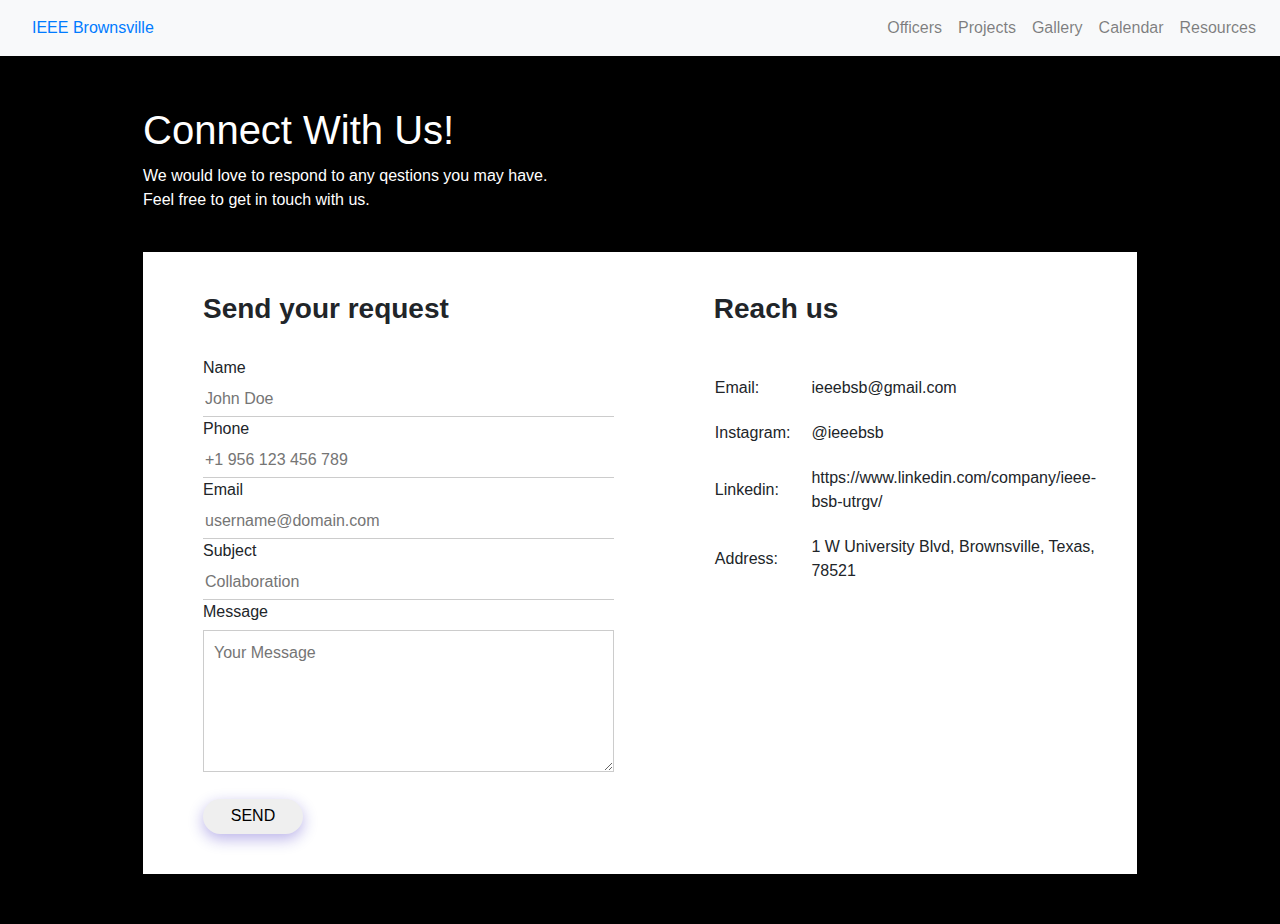
<file: pages/contact.html>
<!DOCTYPE html>
<html>
<head>
    <!-- Required meta tags -->
    <meta charset="utf-8">
    <meta name="viewport" content="width=device-width, initial-scale=1">

    <!-- Bootstrap CSS -->
    <link href="https://stackpath.bootstrapcdn.com/bootstrap/4.3.1/css/bootstrap.min.css" rel="stylesheet">

    <!-- Custom CSS -->
    <link href="../css/contact.css" rel="stylesheet">

</head>
<body>
    <div id="navbar-container"></div>

    <body>
    <div class="container">
        <h1>Connect With Us!</h1>
        <p> We would love to respond to any qestions you may have. <br> Feel free to get in touch with us.</p>
        <div class="contact-box">
            <div class="contact-left">
                <h3> Send your request</h3>
                <form>
                    <div class="ipnut-row">
                        <div class="input-group">
                            <label>Name</label>
                            <input type="text" placeholder="John Doe">
                        </div>
                        <div class="input-group">
                            <label>Phone</label>
                            <input type="text" placeholder="+1 956 123 456 789">
                        </div>
                    </div>
                    <div class="ipnut-row">
                        <div class="input-group">
                            <label>Email</label>
                            <input type="email" placeholder="username@domain.com">
                        </div>
                        <div class="input-group">
                            <label>Subject</label>
                            <input type="text" placeholder="Collaboration">
                        </div>
                    </div>
                    <label> Message</label>
                    <textarea rows="5" placeholder="Your Message"></textarea>

                    <button type="submit"> SEND</button>
                </form>
            </div>

            <div class="contact-right">
                <h3> Reach us</h3>
                <table>
                    <tr>
                        <td>Email:</td>
                        <td>ieeebsb@gmail.com</td>
                    </tr>
                    <tr>
                        <td>Instagram:</td>
                        <td>@ieeebsb</td>
                    </tr>
                    <tr>
                        <td>Linkedin:</td>
                        <td>https://www.linkedin.com/company/ieee-bsb-utrgv/</td>
                    </tr>
                    <tr>
                        <td>Address:</td>
                        <td>1 W University Blvd, Brownsville, Texas, 78521</td>
                    </tr>
                </table>
            </div>
        
        </div>
    </div>

    <!-- Include your navbar.js file -->
    <script src="../javascript/index.js"></script>
<!-- Call the generateNavbar function and insert the result into the navbar-container div -->
<script>
  document.getElementById('navbar-container').innerHTML = generateNavbar();
</script>

    </body>
</html>
</file>
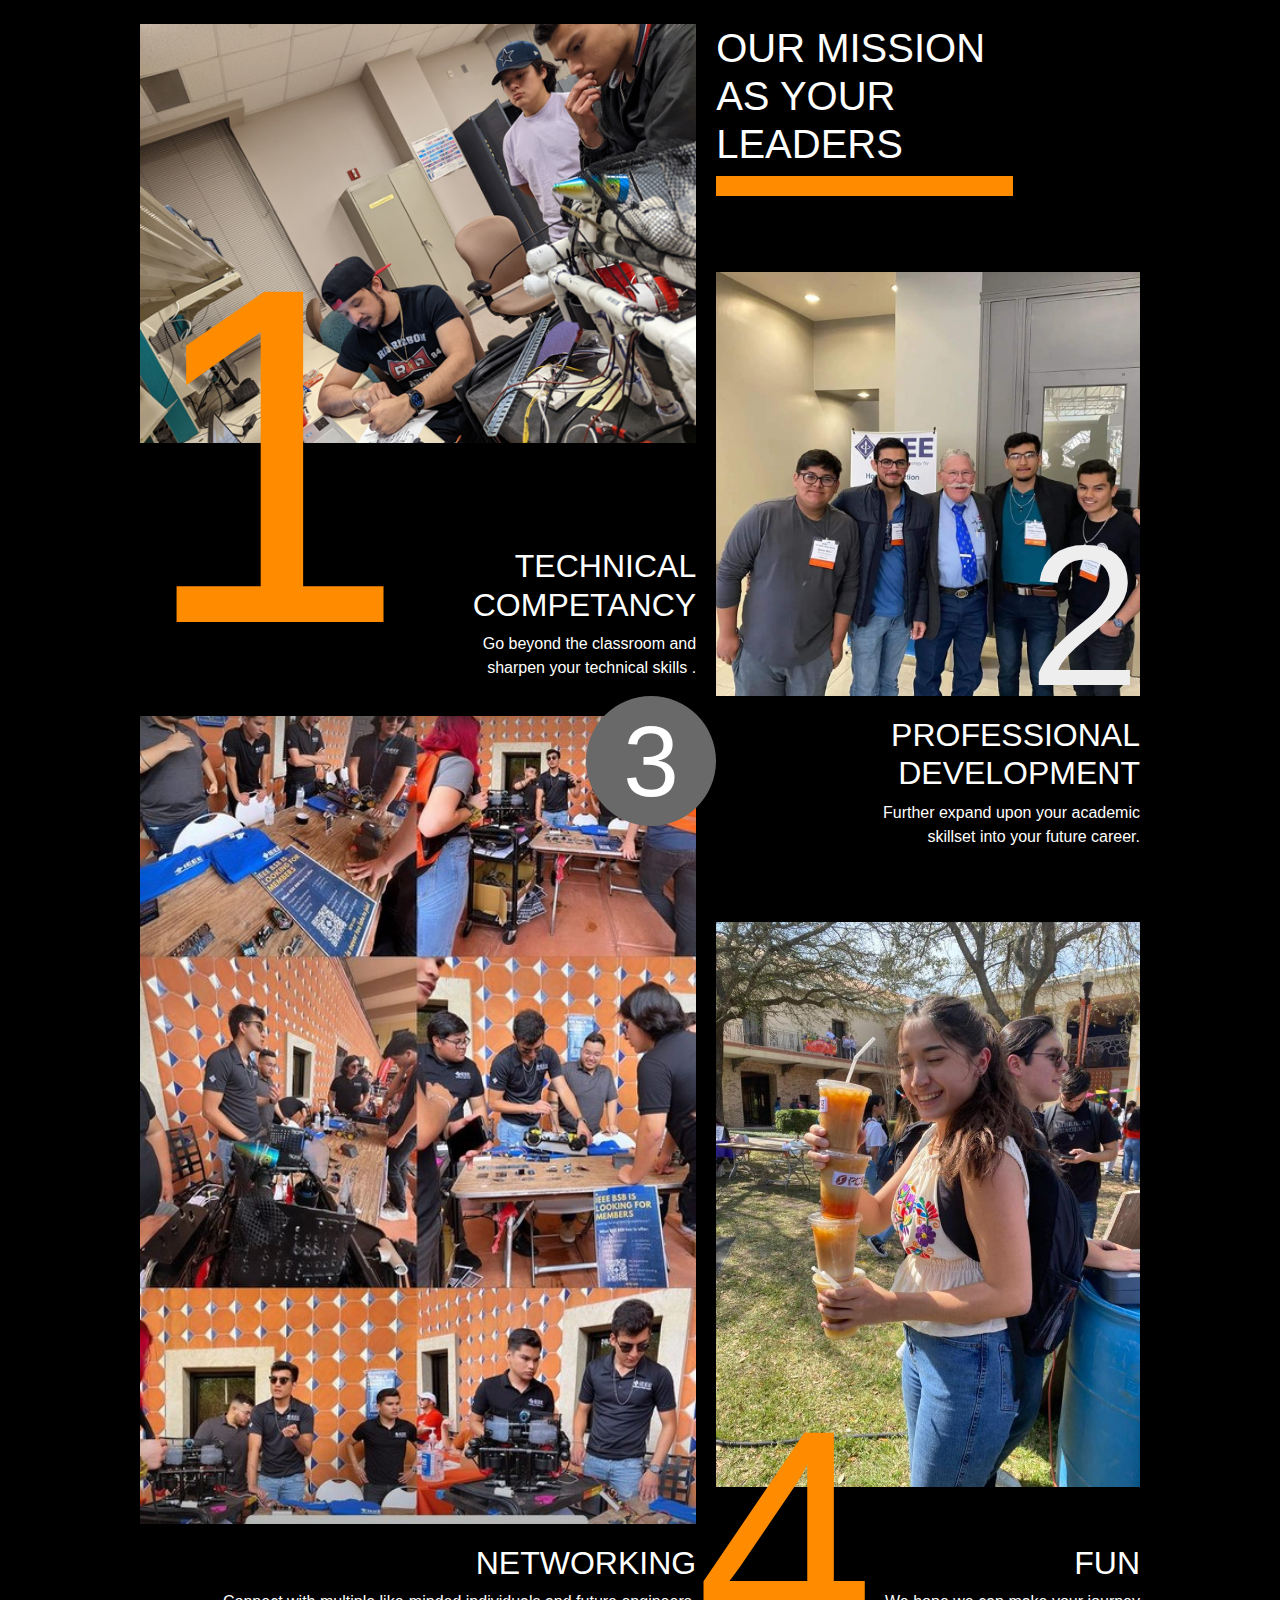
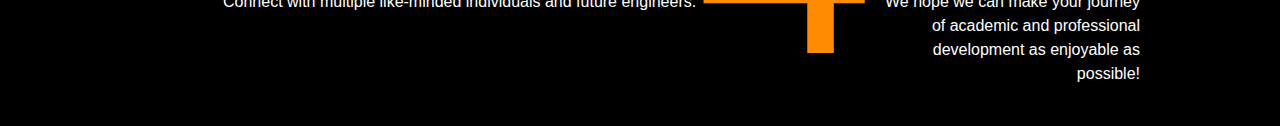
<file: pages/mission.html>
<!DOCTYPE html>
<html>
  <head>
    <!-- Required meta tags -->
    <meta charset="utf-8">
    <meta name="viewport" content="width=device-width, initial-scale=1">
    <!-- Bootstrap CSS -->
    <link href="https://stackpath.bootstrapcdn.com/bootstrap/4.3.1/css/bootstrap.min.css" rel="stylesheet">
    <!-- Custom CSS -->
    <link href="../css/mission.css" rel="stylesheet">
  </head>
    <body>
    <div class="wrapper">
        <header class="header"><h1>Our Mission as your Leaders</h1></header>
        <figure class="featured-image-1">
            <img src="../images/missionphotoprofdev.jpg" alt="Photo by Karina Carvalho on Unsplash">
         </figure>
        <div class="number-1">1</div>
        <article class="article article-1">
          <h2>Technical Competancy</h2>
          <p>Go beyond the classroom and sharpen your technical skills .</p>
        </article>
        <figure class="featured-image-2">
            <img src="../images/profdev.jpg" alt="Photo by JC Dela Cuesta on Unsplash">
         </figure>
        <div class="number-2">2</div>
        <article class="article article-2">
          <h2>Professional Development</h2>
          <p>Further expand upon your academic skillset into your future career.</p>
        </article>
        <figure class="featured-image-3">
            <img src="../images/missionphoto3.jpg" alt="Photo by Seth Doyle on Unsplash">
         </figure>
        <div class="number-3">3</div>
        <article class="article article-3">
          <h2>Networking</h2>
          <p>Connect with multiple like-minded individuals and future engineers. </p>
        </article>
        <figure class="featured-image-4">
            <img src="../images/missionphoto4.jpg" alt="Photo by Tim Marshall on Unsplash">
         </figure>
        <div class="number-4">4</div>
        <article class="article article-4">
          <h2>Fun</h2>
          <p>We hope we can make your journey of academic and professional development as enjoyable as possible!</p>
        </article>
      </div>
    <!-- Optional JavaScript -->
    <!-- jQuery first, then Popper.js, then Bootstrap JS -->
    <script src="https://code.jquery.com/jquery-3.3.1.slim.min.js"></script>
    <script src="https://cdnjs.cloudflare.com/ajax/libs/popper.js/1.14.7/umd/popper.min.js"></script>
    <script src="https://stackpath.bootstrapcdn.com/bootstrap/4.3.1/js/bootstrap.min.js"></script>
    <!-- Include your navbar.js file -->
    <script src="../javascript/index.js"></script>
<!-- Call the generateNavbar function and insert the result into the navbar-container div -->
<script>
  document.getElementById('navbar-container').innerHTML = generateNavbar();
</script>
  </body>
</html>
</file>
<file: css/contact.css>
body{
    background-color: black;
    
}

h1 {
    color: white;
    margin-bottom: 10px;
}

p {
    color: white;
}

.container {
    width: 80%;
    margin: 50px auto;
}

.contact-box {
    background-color: white;
    display: flex;
}

.contact-left {
    flex-basis: 60%;
    padding: 40px 60px;
    background-color: white;
}
.contact-right {
    flex-basis: 40%;
    padding: 40px;
    background-color: white;
}

.container p{
    margin-bottom: 40px;
}
.input-row {
    display: flex;
    justify-content: space-between;
    margin-bottom: 20px;
}

.input-row .input-group{
    flex-basis: 45%;
}

input {
    width: 100%;
    border: none;
    border-bottom: 1px solid #ccc;
    outline: none;
    padding-bottom: 5px;
}

textarea {
    width:100%;
    border:1px solid #ccc;
    outline:none;
    padding:10px;
    box-sizing: border-box;
}

label{
    margin-bottom: 6px;
    display: block;
}

button {
    width: 100px;
    border: none;
    outline: none;
    color: black;
    height: 35px;
    border-radius: 30px;
    margin-top: 20px;
    box-shadow: 0px 5px 15px 0px rgba(28,0,181,0.3);
}

.contact-left h3 {
    font-weight: 600;
    margin-bottom:30px;
}

.contact-right h3 {
    font-weight: 600;
    margin-bottom:30px;
}

tr td:first-child {
    padding-right: 20px;

}

tr td {
    padding-top: 20px;
}
</file>
<file: css/mission.css>
*, *:before, *:after { 
    box-sizing: border-box;
  }
  
  body {
    background: black;
    color: white;
    font-family: 'Lato', sans-serif;
  }
  
  h1, h2 {
    font-family: 'Fjalla One', sans-serif;
    margin-top: 0;
    text-transform: uppercase;
  }
  
  figure {
    margin: 0;
  }
  
  img {
    height: auto;
    width: 100%;  
  }

  .nav-links{
    color: black;
  }
  
  .wrapper {
    display: grid;
    grid-gap: 20px;
    grid-template-columns: 1fr 2fr;
    grid-auto-rows: minmax(100px, auto);
    margin: 24px;
    max-width: 1000px;
    position: relative;
  }
  
  .wrapper > * {
    grid-column: 1 / span 2;
  }
  
  .header {
    font-size: 1.5em;
    grid-row: 1 / 2;
  }
  
  header:after {
    background: #FF8C00;
    content: "";
    display: block;
    height: 20px;
    width: auto;
  }
  
  .article {
    text-align: right;
  }
  
  .featured-image-1 {
    grid-row: 2 / 3;
  }
  
  .number-1 {
    grid-row: 2 / 4;
  }
  
  .featured-image-2, .number-2 {
    grid-row: 4 / 5;
  }
  
  .number-1, .number-4 {
    align-self: end;
    color: #FF8C00;
    font-family: 'Fjalla One', sans-serif;
    font-size: 480px;
    line-height: 480px;
    grid-column: 1 / 2;
  }
  
  .article-1, .article-4 {
    grid-column: 2 / 3;
  }
  
  .featured-image-2, .number-2 {
    align-self: end;
  }
  
  .number-2 {
    color: #eee;
    font-size: 200px;
    justify-self: end;
    line-height: 160px;
  }
  
  .number-3 {
    background: #696969;
    border-radius: 130px;
    color: white;
    font-family: 'Fjalla One', sans-serif;
    font-size: 100px;
    height: 130px;
    line-height: 130px;
    position: absolute;
    grid-row: 6 / 7;
    right: -20px;
    text-align: center;
    top: -20px;
    width: 130px;
  }
  
  .featured-image-3 img {
    height: 100%;
  }
  
  .number-4 {
    font-size: 320px;
    left: -20px;
    line-height: 320px;
    position: absolute;
  }
  
  @media (min-width: 600px) {
    
    .wrapper {
      grid-template-columns: repeat(2, 1fr 2fr);
      margin: 24px auto;
    }
    
    .header {
      grid-column: 3 / 5;
      width: 70%;
    }
    
    .featured-image-1 {
      grid-row: 1 / 3;
    }
    
    .article-1 {
      grid-row: 3 / 4;
    }
    
    .article-2 {
      grid-column: 4 / 5;
      grid-row: 4 / 5;
    }
    
    .featured-image-2, .number-2 {
      grid-column: 3 / 5;
      grid-row: 2 / 4;
    }
  
    .featured-image-3, .number-3 {
      grid-row: 4 / 6;
    }
    
    .featured-image-4, .number-4 {
      grid-column: 3 / 5;
      grid-row: 5 / 6;
    }
    
    .number-4 {
      font-size: 320px;
      grid-row: 5 / 7;
    }
    
    .article-3, .article-4 {
      grid-row: 6 / 7;
    }
    
    .article-4 {
      grid-column: 4 / 5;
    }
    
  }
</file>
